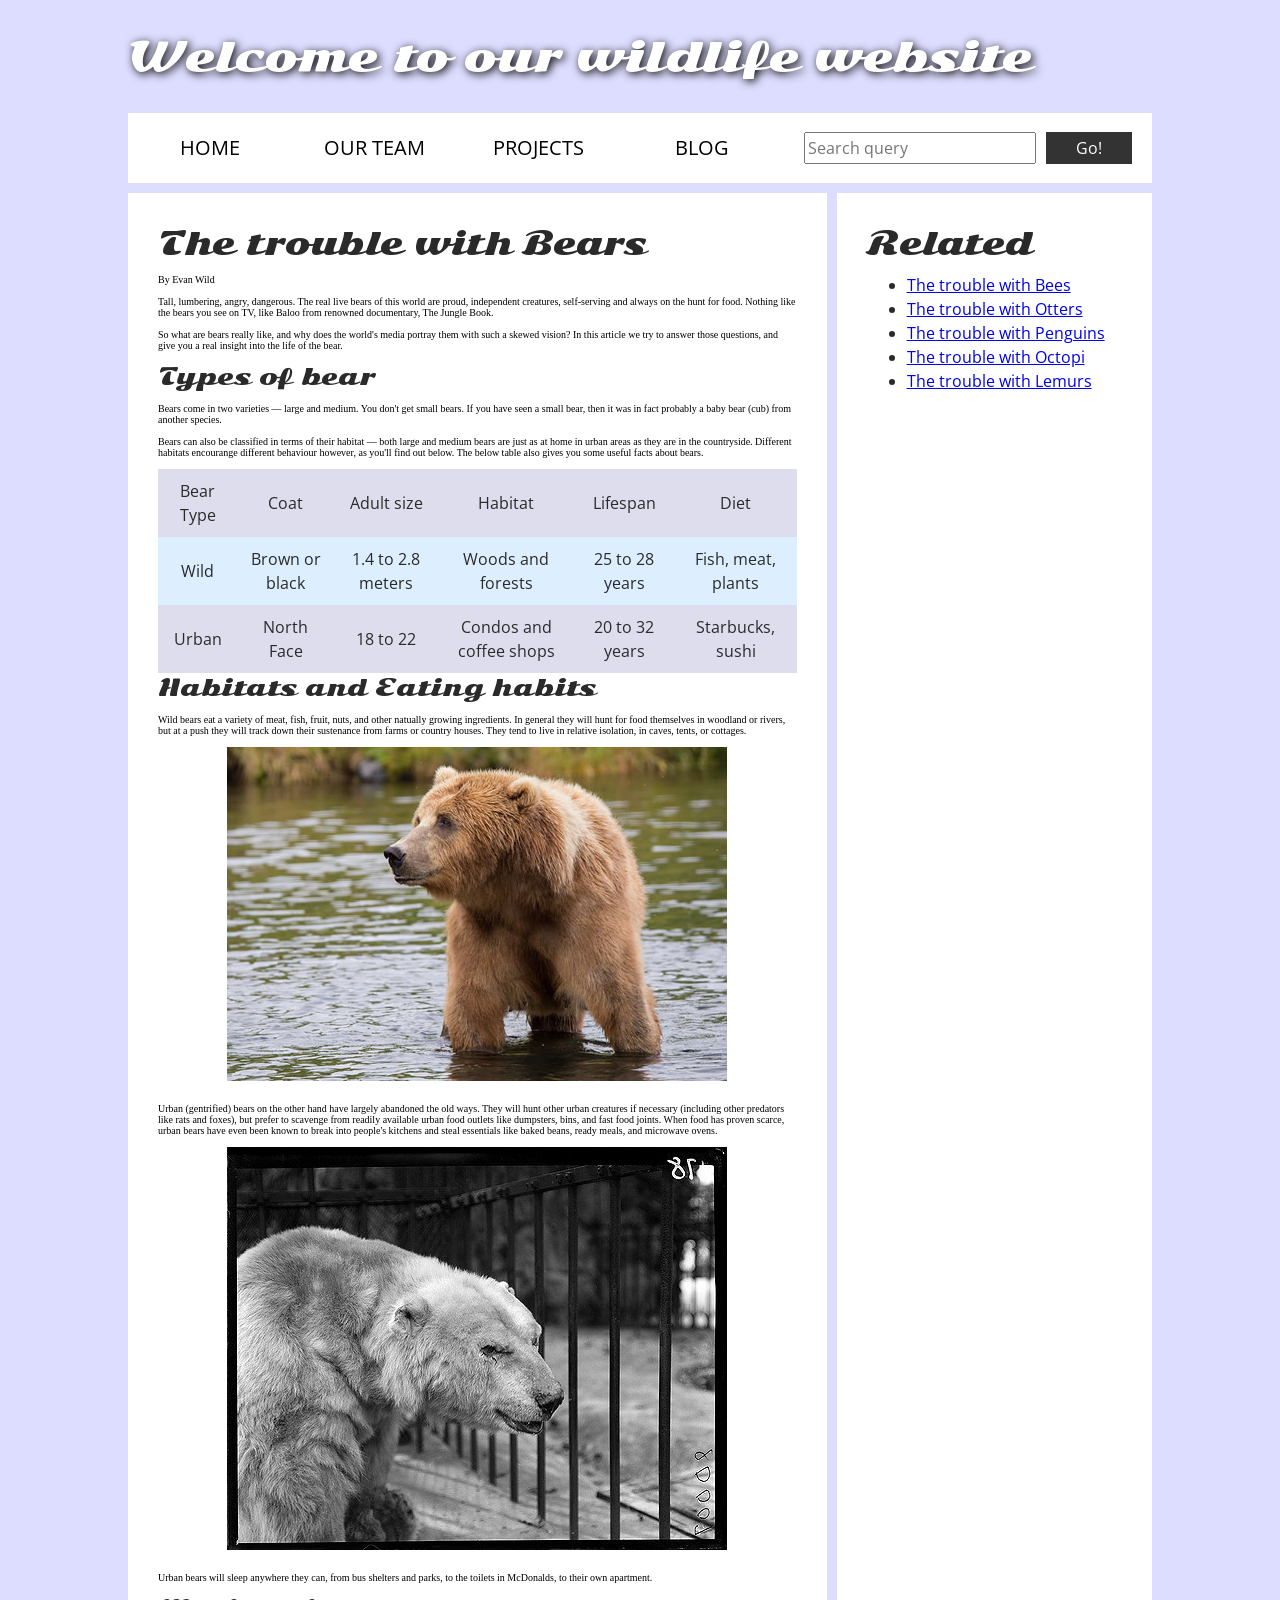
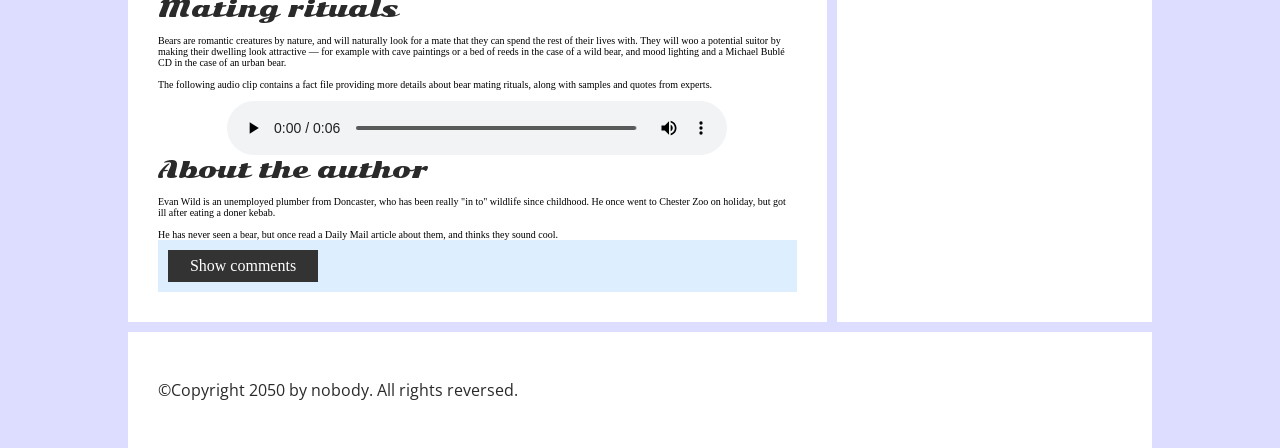
<file: ica/Ica5/index.html>
<!DOCTYPE html>
<html>
  <head>
    <meta charset="utf-8">

    <title>Accessibility assessment</title>
    <link href="https://fonts.googleapis.com/css?family=Open+Sans+Condensed:300|Sonsie+One" rel="stylesheet" type="text/css">
    <link rel="stylesheet" href="style.css">

    <!-- the below three lines are a fix to get HTML5 semantic elements working in old versions of Internet Explorer-->
    <!--[if lt IE 9]>
      <script src="http://html5shiv.googlecode.com/svn/trunk/html5.js"></script>
    <![endif]-->
  </head>

  <body>
    <div class="header">
      <font size="7">Welcome to our wildlife website</font>
    </div>

    <div class="nav">
      <ul>
        <li><a href="#">Home</a></li>
        <li><a href="#">Our team</a></li>
        <li><a href="#">Projects</a></li>
        <li><a href="#">Blog</a></li>
      </ul>

      <form class="search">
        <input type="search" name="q" placeholder="Search query">
        <input type="submit" value="Go!">
      </form>
    </div>

    <main>
      <article>
        <font size="6">The trouble with Bears</font>
        <br><br>
        By Evan Wild
        <br><br>
        Tall, lumbering, angry, dangerous. The real live bears of this world are proud, independent creatures, self-serving and always on the hunt for food. Nothing like the bears you see on TV, like Baloo from renowned documentary, The Jungle Book.
        <br><br>
        So what are bears really like, and why does the world's media portray them with such a skewed vision? In this article we try to answer those questions, and give you a real insight into the life of the bear.
        <br><br>
        <font size="5">Types of bear</font>
        <br><br>
        Bears come in two varieties — large and medium. You don't get small bears. If you have seen a small bear, then it was in fact probably a baby bear (cub) from another species.
        <br><br>
        Bears can also be classified in terms of their habitat — both large and medium bears are just as at home in urban areas as they are in the countryside. Different habitats encourange different behaviour however, as you'll find out below. The below table also gives you some useful facts about bears.
        <br><br>
        <table>
          <thead>
            <tr>
              <td>Bear Type</td>
              <td>Coat</td>
              <td>Adult size</td>
              <td>Habitat</td>
              <td>Lifespan</td>
              <td>Diet</td>
            </tr>
          </thead>
          <tbody>
            <tr>
              <td>Wild</td>
              <td>Brown or black</td>
              <td>1.4 to 2.8 meters</td>
              <td>Woods and forests</td>
              <td>25 to 28 years</td>
              <td>Fish, meat, plants</td>
            </tr>
            <tr>
              <td>Urban</td>
              <td>North Face</td>
              <td>18 to 22</td>
              <td>Condos and coffee shops</td>
              <td>20 to 32 years</td>
              <td>Starbucks, sushi</td>
            </tr>
          </tbody>
        </table>

        <font size="5">Habitats and Eating habits</font>
        <br><br>
        Wild bears eat a variety of meat, fish, fruit, nuts, and other natually growing ingredients. In general they will hunt for food themselves in woodland or rivers, but at a push they will track down their sustenance from farms or country houses. They tend to live in relative isolation, in caves, tents, or cottages.
        <br><br>
        <img src="media/wild-bear.jpg">
        <br><br>
        Urban (gentrified) bears on the other hand have largely abandoned the old ways. They will hunt other urban creatures if necessary (including other predators like rats and foxes), but prefer to scavenge from readily available urban food outlets like dumpsters, bins, and fast food joints. When food has proven scarce, urban bears have even been known to break into people's kitchens and steal essentials like baked beans, ready meals, and microwave ovens.
        <br><br>
        <img src="media/urban-bear.jpg">
        <br><br>
        Urban bears will sleep anywhere they can, from bus shelters and parks, to the toilets in McDonalds, to their own apartment.
        <br><br>
        <font size="5">Mating rituals</font>
        <br><br>
        Bears are romantic creatures by nature, and will naturally look for a mate that they can spend the rest of their lives with. They will woo a potential suitor by making their dwelling look attractive — for example with cave paintings or a bed of reeds in the case of a wild bear, and mood lighting and a Michael Bublé CD in the case of an urban bear.
        <br><br>
        The following audio clip contains a fact file providing more details about bear mating rituals, along with samples and quotes from experts.
        <br><br>
        <audio controls>
          <source src="media/bear.mp3" type="audio/mp3">
          <source src="media/bear.ogg" type="audio/ogg">
          <p>It looks like your browser doesn't support HTML5 audio players.</p>
        </audio>

        <aside>

          <font size="5">About the author</font>
        <br><br>
          Evan Wild is an unemployed plumber from Doncaster, who has been really "in to" wildlife since childhood. He once went to Chester Zoo on holiday, but got ill after eating a doner kebab.
        <br><br>
          He has never seen a bear, but once read a Daily Mail article about them, and thinks they sound cool.

        </aside>
        <section class="comments">
          <div class="show-hide">Show comments</div>

          <div class="comment-wrapper">

            <font size="6">Add comment</font>

            <form class="comment-form">
              <div class="flex-pair">
                Your name:
                <input type="text" name="name" id="name" placeholder="Enter your name">
              </div>
              <div class="flex-pair">
                Your comment:
                <input type="text" name="comment" id="comment" placeholder="Enter your comment">
              </div>
              <div>
                <input type="submit" value="Submit comment">
              </div>
            </form>

            <font size="6">Comments</font>

            <ul class="comment-container">

              <li>

                <p>Bob Fossil</p>

                <p>Oh I am so glad you taught me all about the big brown angry guys in the woods. With their sniffing little noses and their bad attitudes, they can sure be a menace — I was thinking of putting them all in a truck and driving them outta here. I run a zoo, you know.</p>

              </li>

            </ul>

          </div>
        </section>
      </article>

      <div class="secondary">
        <font size="6">Related</font>

        <ul>
          <li><a href="#">The trouble with Bees</a></li>
          <li><a href="#">The trouble with Otters</a></li>
          <li><a href="#">The trouble with Penguins</a></li>
          <li><a href="#">The trouble with Octopi</a></li>
          <li><a href="#">The trouble with Lemurs</a></li>
        </ul>
      </div>
    </main>

    <footer>
      <p>©Copyright 2050 by nobody. All rights reversed.</p>
    </footer>

    <script src="main.js"></script>

  </body>
</html>
</file>
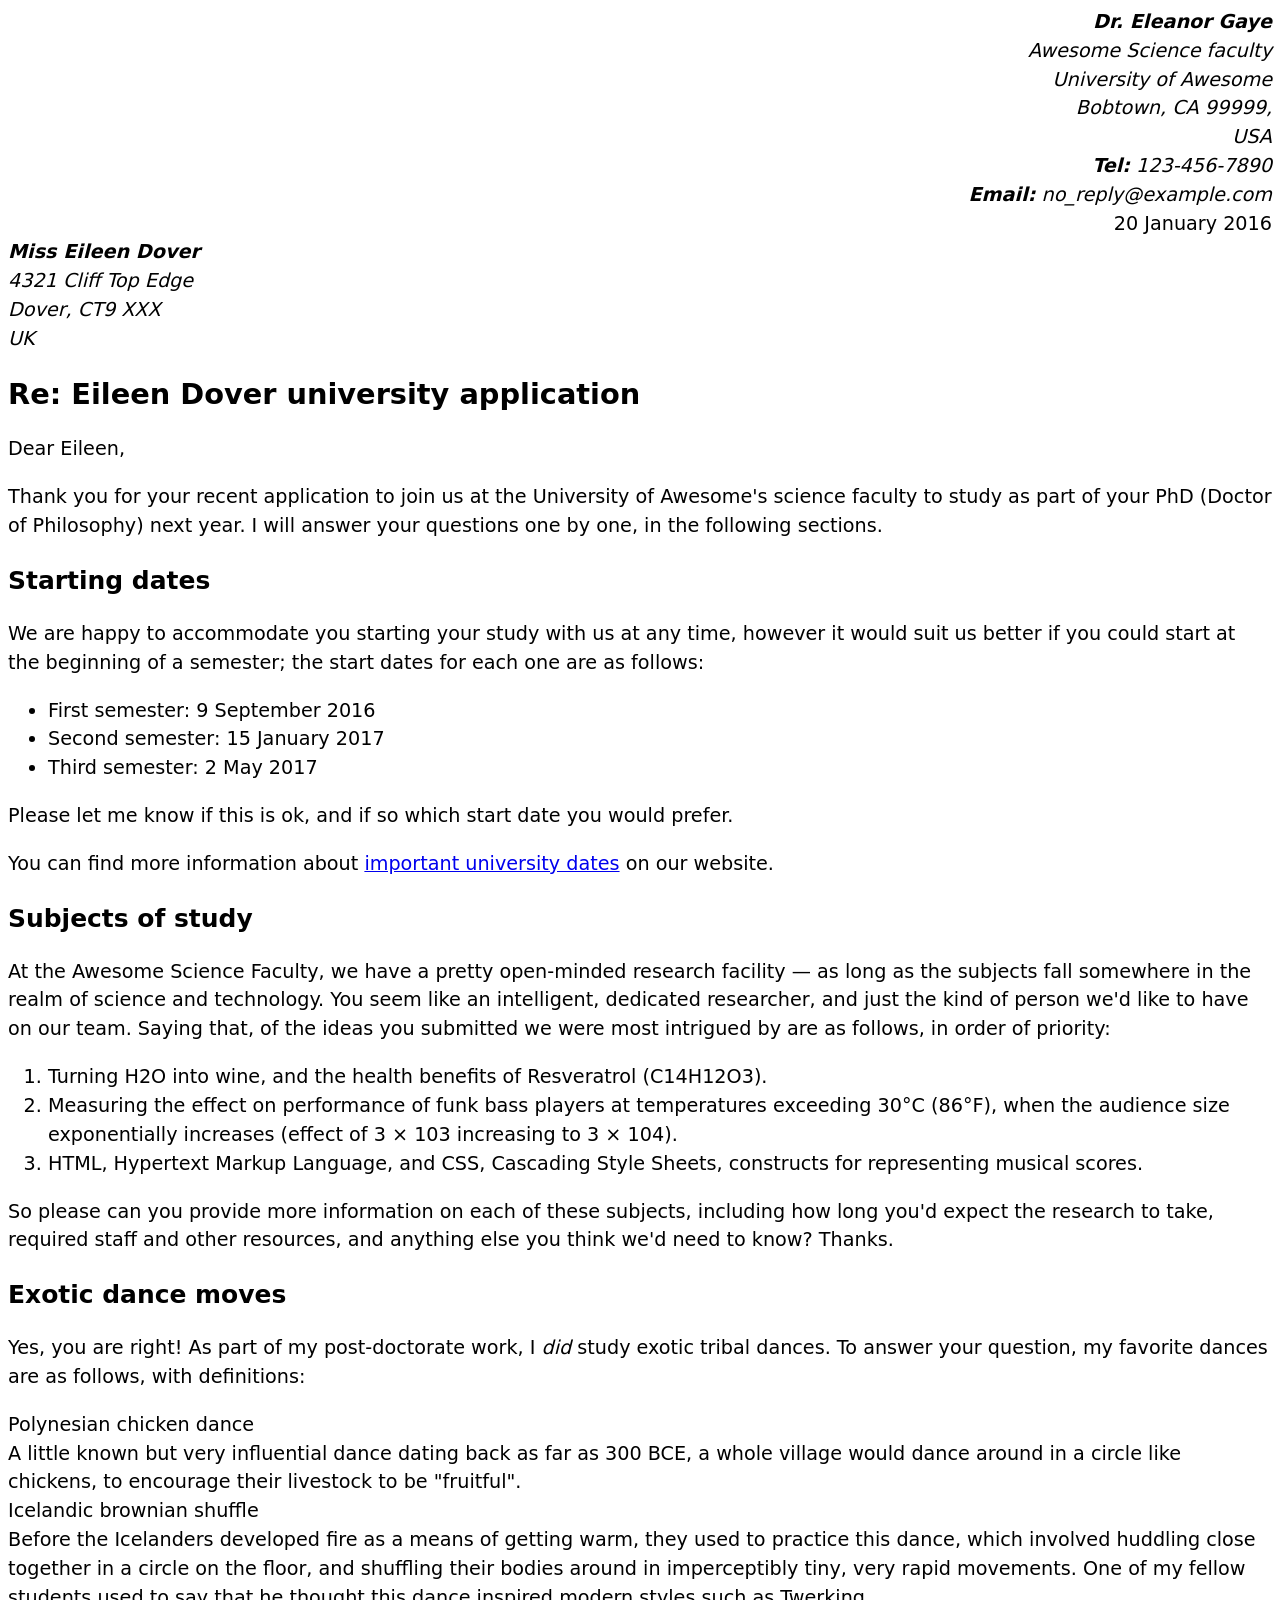
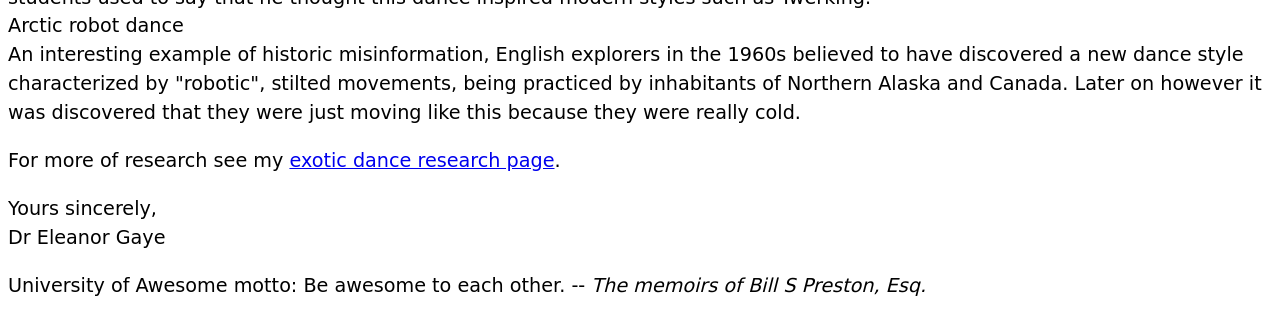
<file: ica/1ca3.html>
<!DOCTYPE html>
<html lang="en">
<head>
    <meta charset="UTF-8">
    <meta name="viewport" content="width=device-width, initial-scale=1.0">
    <title>Document</title>
<style>
    body {
  font: 1.2em / 1.5 system-ui;
}

.sender-column {
  text-align: right;
}

h1 {
  font-size: 1.5em;
}

h2 {
  font-size: 1.3em;
}
</style>

</head>
<body>
    <!-- Sender information -->
<div class ="sender-column">
<adress><i>
<strong>Dr. Eleanor Gaye</strong><br>
    Awesome Science faculty<br>
    University of Awesome<br>
    Bobtown, CA 99999,<br>
    USA<br>
<strong>Tel:</strong> 123-456-7890 <br>
<strong>Email:</strong> <email>no_reply@example.com</email><br>
</i></adress>    

<date>20 January 2016</date>
</div>


<!-- Recipient information -->
<div class="recipient-column">
 <adress><i>
   <strong>Miss Eileen Dover</strong><br>
    4321 Cliff Top Edge<br>
    Dover, CT9 XXX<br>
    UK
</i></adress>
</div>

<h1>Re: Eileen Dover university application</h1>

<p>Dear Eileen,</p>

<p>Thank you for your recent application to join us at the University of
Awesome's science faculty to study as part of your
PhD (Doctor of Philosophy) next year. I will answer your
questions one by one, in the following sections.</p>

<h2>Starting dates</h2>

<p>We are happy to accommodate you starting your study with us at any time,
however it would suit us better if you could start at the beginning of a
semester; the start dates for each one are as follows:</p>

<ul>
    <li>First semester: 9 September 2016</li>
    <li>Second semester: 15 January 2017</li>
    <li>Third semester: 2 May 2017</li>
</ul>

<p>Please let me know if this is ok, and if so which start date you would
prefer.</p>

<p>You can find more information about <a href="https://example.com">important university dates</a> on our website.</p>



<h2>Subjects of study</h2>

<p>At the Awesome Science Faculty, we have a pretty open-minded research
facility — as long as the subjects fall somewhere in the realm of science
and technology. You seem like an intelligent, dedicated researcher, and
just the kind of person we'd like to have on our team. Saying that, of the
ideas you submitted we were most intrigued by are as follows, in order of
priority:</p>

<ol>
    <li>Turning H2O into wine, and the health benefits of Resveratrol
(C14H12O3).</li>
<li>Measuring the effect on performance of funk bass players at temperatures
exceeding 30°C (86°F), when the audience size exponentially increases
(effect of 3 × 103 increasing to 3 × 104).</li>
<li>HTML, Hypertext Markup Language, and CSS,
Cascading Style Sheets, constructs for representing musical scores.</li>
</ol>

<p>So please can you provide more information on each of these subjects,
including how long you'd expect the research to take, required staff and
other resources, and anything else you think we'd need to know? Thanks.</p>

<h2>Exotic dance moves</h2>

<p>Yes, you are right! As part of my post-doctorate work, I
<i>did</i> study exotic tribal dances. To answer your question, my
favorite dances are as follows, with definitions:</p>

<p>
Polynesian chicken dance<br>
    A little known but very influential dance dating back as far as
    300 BCE, a whole village would
    dance around in a circle like chickens, to encourage their livestock to
    be "fruitful".<br>
Icelandic brownian shuffle<br>
    Before the Icelanders developed fire as a means of getting warm, they
    used to practice this dance, which involved huddling close together in a
    circle on the floor, and shuffling their bodies around in imperceptibly
    tiny, very rapid movements. One of my fellow students used to say that
    he thought this dance inspired modern styles such as Twerking.<br>
Arctic robot dance<br>
    An interesting example of historic misinformation, English explorers in
    the 1960s believed to have discovered a new dance style characterized by
    "robotic", stilted movements, being practiced by inhabitants of Northern
    Alaska and Canada. Later on however it was discovered that they were
    just moving like this because they were really cold.
</p>

<p>For more of research see my <a href="https://example.com">exotic dance research page</a>.</p>

<p>Yours sincerely,<br>
Dr Eleanor Gaye</p>

<p>University of Awesome motto: Be awesome to each other. --
<i>The memoirs of Bill S Preston, Esq.</i></p>
</body>
</html>
</file>
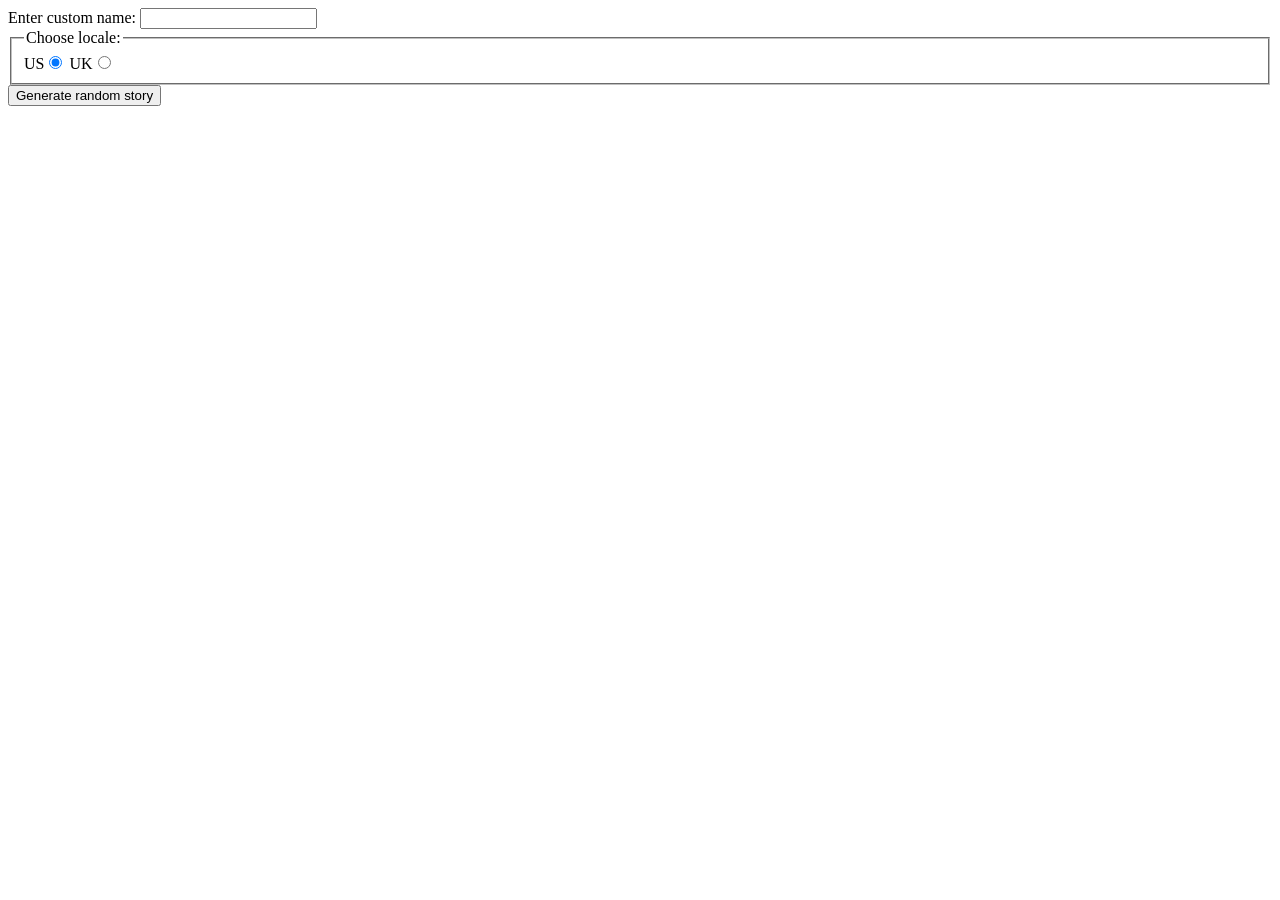
<file: ica/ica11.html>
<!DOCTYPE html>
<html lang="en">
<head>
    <meta charset="UTF-8">
    <meta name="viewport" content="width=device-width, initial-scale=1.0">
    <title>Document</title>
</head>
<body>
    <div>
  <label for="custom-name">Enter custom name:</label>
  <input id="custom-name" type="text" placeholder="" />
</div>
<fieldset>
  <legend>Choose locale:</legend>
  <label for="us">US</label
  ><input id="us" type="radio" name="uk-us" value="us" checked />
  <label for="uk">UK</label
  ><input id="uk" type="radio" name="uk-us" value="uk" />
</fieldset>
<div>
  <button class="generate">Generate random story</button>
</div>
<!-- Thanks a lot to Willy Aguirre for his help with the code for this assessment -->
<p class="story"></p>


<!-- javascript -->
  <script>
        // Complete variable definitions and random functions

const customName = document.getElementById("custom-name");
const generateBtn = document.querySelector(".generate");
const story = document.querySelector(".story");

function randomValueFromArray(array) {
  const random = Math.floor(Math.random() * array.length);
  return array[random];
}

// Raw text strings

const characters = [
  "Atty Tatum",
  "Renny the Raccoon",
  "Cooter the Maine Coon"
];

const places = [
    "Homeburger",
    "the Towers of Doom and Despair",
    "the Towers of Whimsy and Joy",
    "Spain"
];

const actions = [
    "take a nap",
    "make the world's largest charcuterie board",
    "break out in song and dance"
];

const actionsPresent = [
    "taking a nap",
    "making the world's largest charcuterie board",
    "breaking out in song and dance"
];

// Partial return random string function

function returnRandomStoryString() {
  const randomCharacter = randomValueFromArray(characters);
  const randomPlace = randomValueFromArray(places);
  const randomAction = randomValueFromArray(actions);
  const randomActionPresent = randomValueFromArray(actionsPresent);

  return `It was a cold and dreary day, and ${randomCharacter} got caught in the rain carrying their large paper mache sculpture. Their only hope to save it was to run and take refuge in ${randomPlace}, but when they got there, they became overwhelmed with the need to ${randomAction}. Zoe saw the whole thing, but was not surprised — ${randomCharacter} has always been a bit of a weirdo. She took the chance to steal the large paper sculpture, though if you ask me ${randomCharacter} didn't seem that bothered, they were too busy ${randomActionPresent}.`;
}

// Event listener and partial generate function definition

generateBtn.addEventListener("click", generateStory);

function generateStory() {
  if (customName.value !== "") {
    const name = customName.value;
  }

  if (document.getElementById("uk").checked) {
    const weight = Math.round(300);
    const temperature = Math.round(94);
  }

  // TODO: replace "" with the correct expression
const newStory = returnRandomStoryString();
story.textContent = newStory;
story.style.visibility = "visible";
}
     </script>
</body>
</html>
</file>
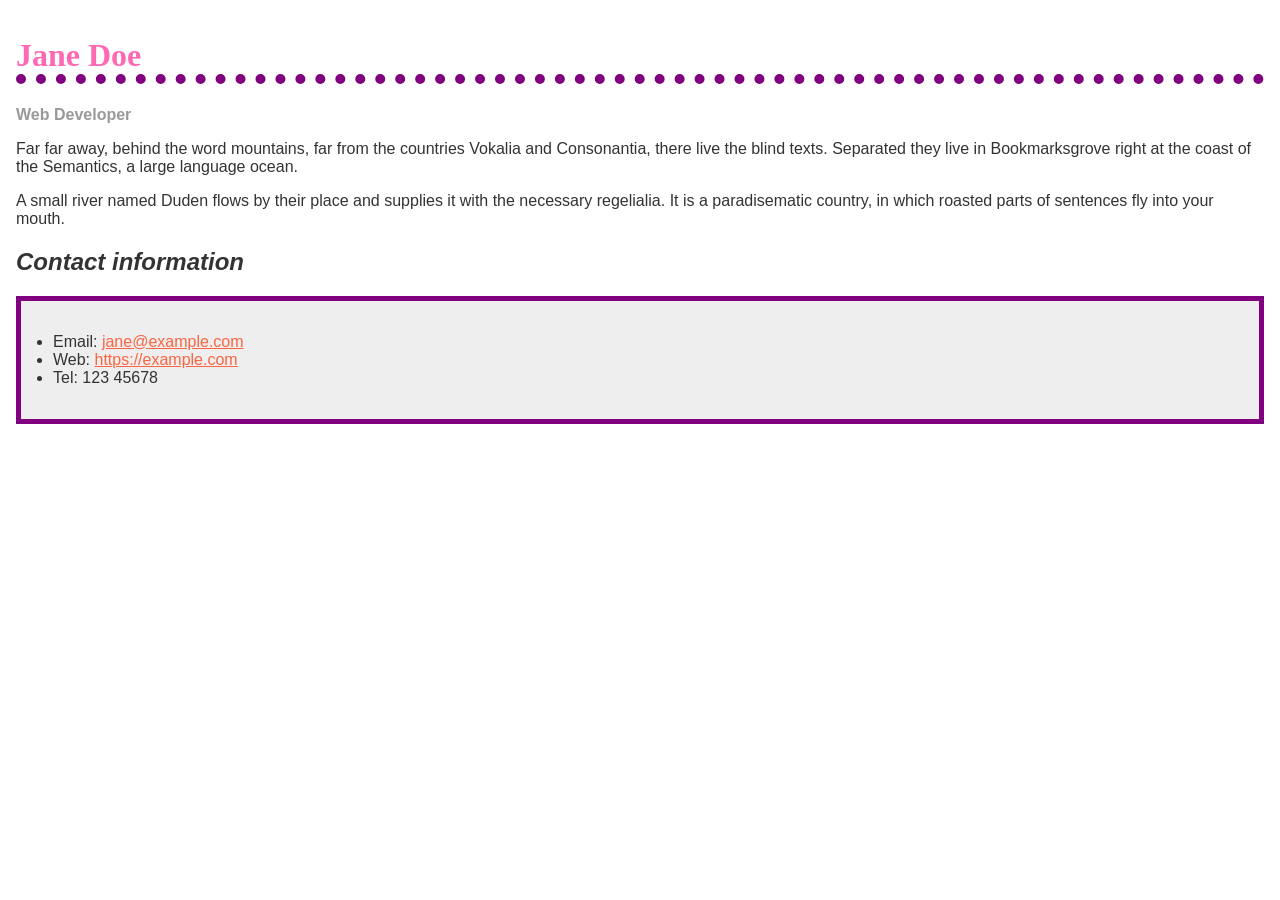
<file: ica/ica7.html>
<!doctype html>
<html lang="en">
  <head>
    <meta charset="utf-8" />
    <meta name="viewport" content="width=device-width" />
    <title>Formatting a biography</title>
    <style>
      body {
        background-color: #fff;
        color: #333;
        font-family: Arial, Helvetica, sans-serif;
        padding: 1em;
        margin: 0;
      }

      h1 {
        color: hotpink;
        font-size: 2em;
        font-family: Georgia, "Times New Roman", Times, serif;
        border-bottom: 10px dotted purple;
      }

      h2 {
        font-size: 1.5em;
        font-style: italic;
      }

      .job-title {
        color: #999999;
        font-weight: bold;
      }

      ul {
        background-color: #eeeeee;
        padding: 2em;
        border: 5px solid purple;
      }

      a:link,
      a:visited {
        color: #fb6542;
      }

      a:hover {
        text-decoration: green underline;
        color: green
      }
    </style>
  </head>

  <body>
    <h1>Jane Doe</h1>
    <div class="job-title">Web Developer</div>
    <p>
      Far far away, behind the word mountains, far from the countries Vokalia
      and Consonantia, there live the blind texts. Separated they live in
      Bookmarksgrove right at the coast of the Semantics, a large language
      ocean.
    </p>

    <p>
      A small river named Duden flows by their place and supplies it with the
      necessary regelialia. It is a paradisematic country, in which roasted
      parts of sentences fly into your mouth.
    </p>

    <h2>Contact information</h2>
    <ul>
      <li>
        Email:
        <a href="mailto:jane@example.com">jane@example.com</a>
      </li>
      <li>
        Web:
        <a href="https://example.com">https://example.com</a>
      </li>
      <li>Tel: 123 45678</li>
    </ul>
  </body>
</html>
</file>
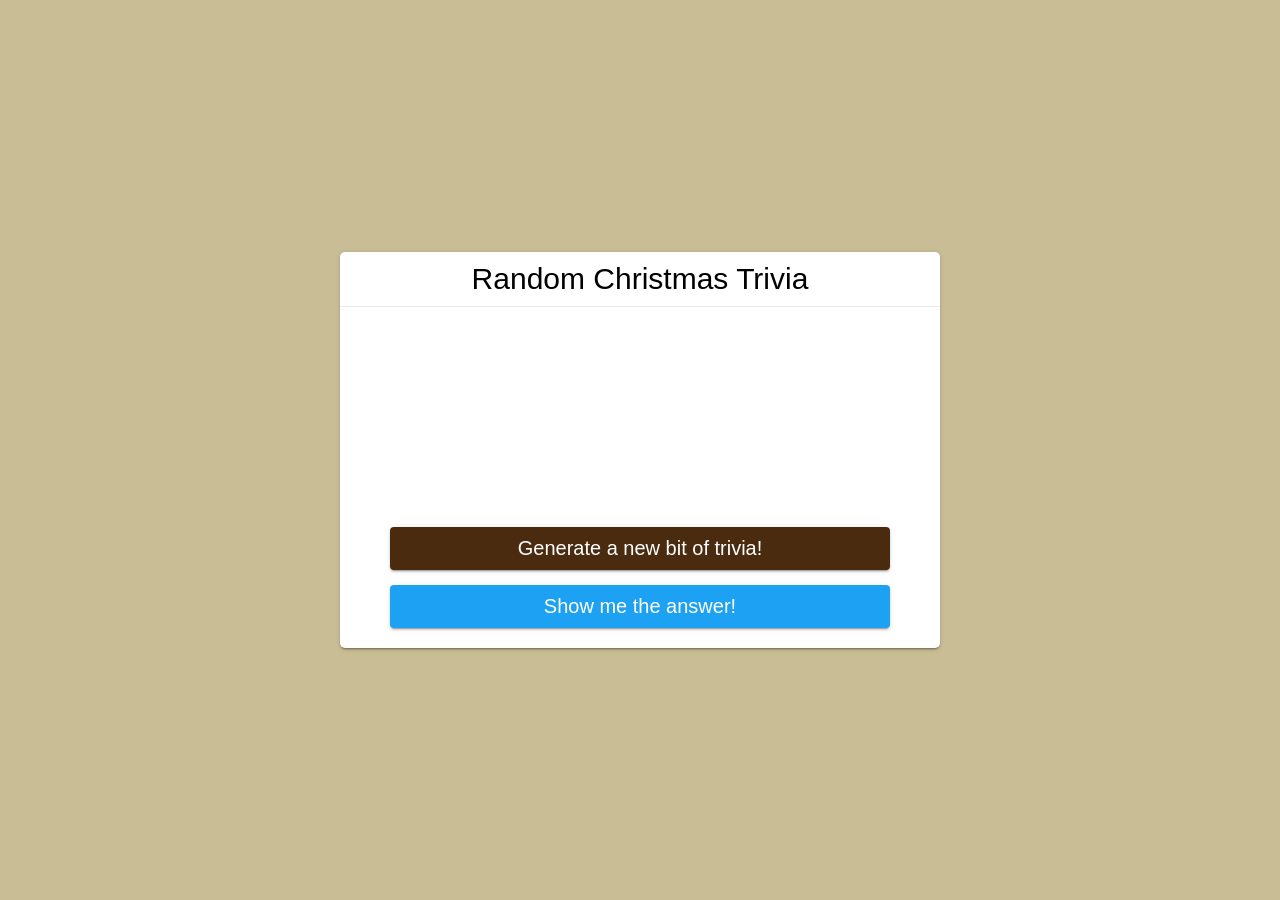
<file: ica/ica12/ica12.html>
<!DOCTYPE html>
<html lang="en">
<head>
    <meta charset="UTF-8">
    <meta http-equiv="X-UA-Compatible" content="IE=edge">
    <meta name="viewport" content="width=device-width, initial-scale=1.0">
    <link rel="stylesheet" href="ica12.css">
    <title>Document</title>
</head>
<body>
    <div class="app">
        <header>Random Christmas Trivia</header>
        <section class="quotes">
          <div class="quote-text" id="js-quote-text"></div>
          <div class="quote-text" id="js-answer-text"></div>
        </section>
        <section class="controls" >
          <button type="button" id="js-new-quote" class="new-quote button">
            Generate a new bit of trivia!
          </button>
          <button type="button" id="js-tweet" class="twitter button">
            Show me the answer!
          </button>
          <!-- <a class="answer button" id="js-tweet" target="_blank" rel="noreferrer">Show me the answer!</a> -->
        </section>
      </div>
      <script>
        const newBtn = document.querySelector("#js-new-quote").addEventListener('click', getQuote);
        const endpoint = "https://trivia.cyberwisp.com/getrandomchristmasquestion";

        async function getQuote(){
            console.log("this worked")

            try {
                const response = await fetch(endpoint);
                if (!response.ok) {
                    throw Error(response.statusText);
                }
                const json = await response.json();
                console.log(json);
                displayQuote(json['question']);
            } catch (err){
                console.log(err);
                alert('Failed to fetch new quote');
            }
        }

        function displayQuote(quote){
            const quoteText = document.querySelector("#js-quote-text");
            quoteText.textContent = quote;
        }

        getQuote();

      </script>
</body>
</html>
</file>
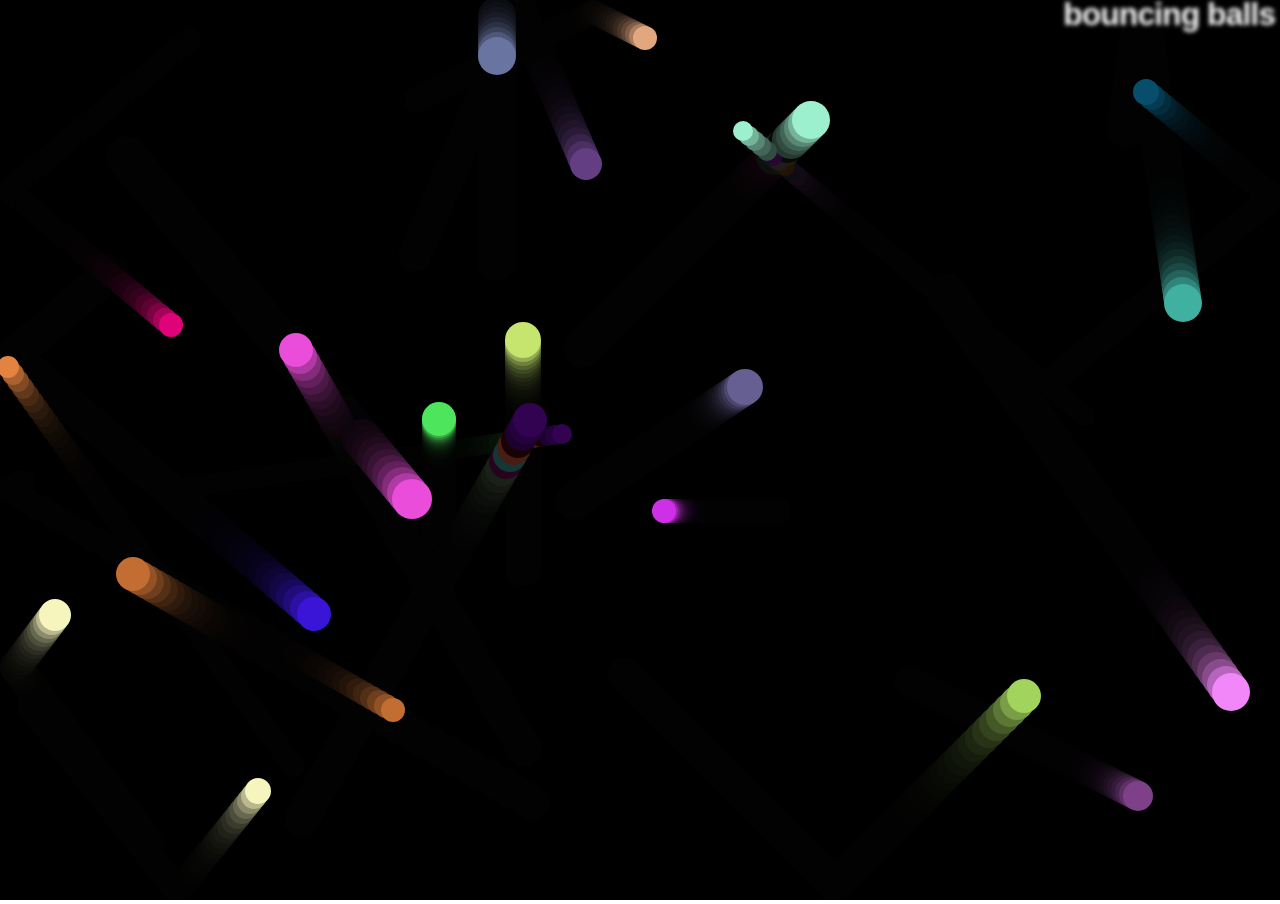
<file: ica/ica13/ica13.html>
<!DOCTYPE html>
<html lang="en-US">
  <head>
    <meta charset="utf-8">
    <meta name="viewport" content="width=device-width">
    <title>Bouncing balls</title>
    <link rel="stylesheet" href="ica13.css">
  </head>

  <body>
    <h1>bouncing balls</h1>
    <canvas></canvas>

    <script src="ica13.js"></script>
  </body>
</html>
</file>
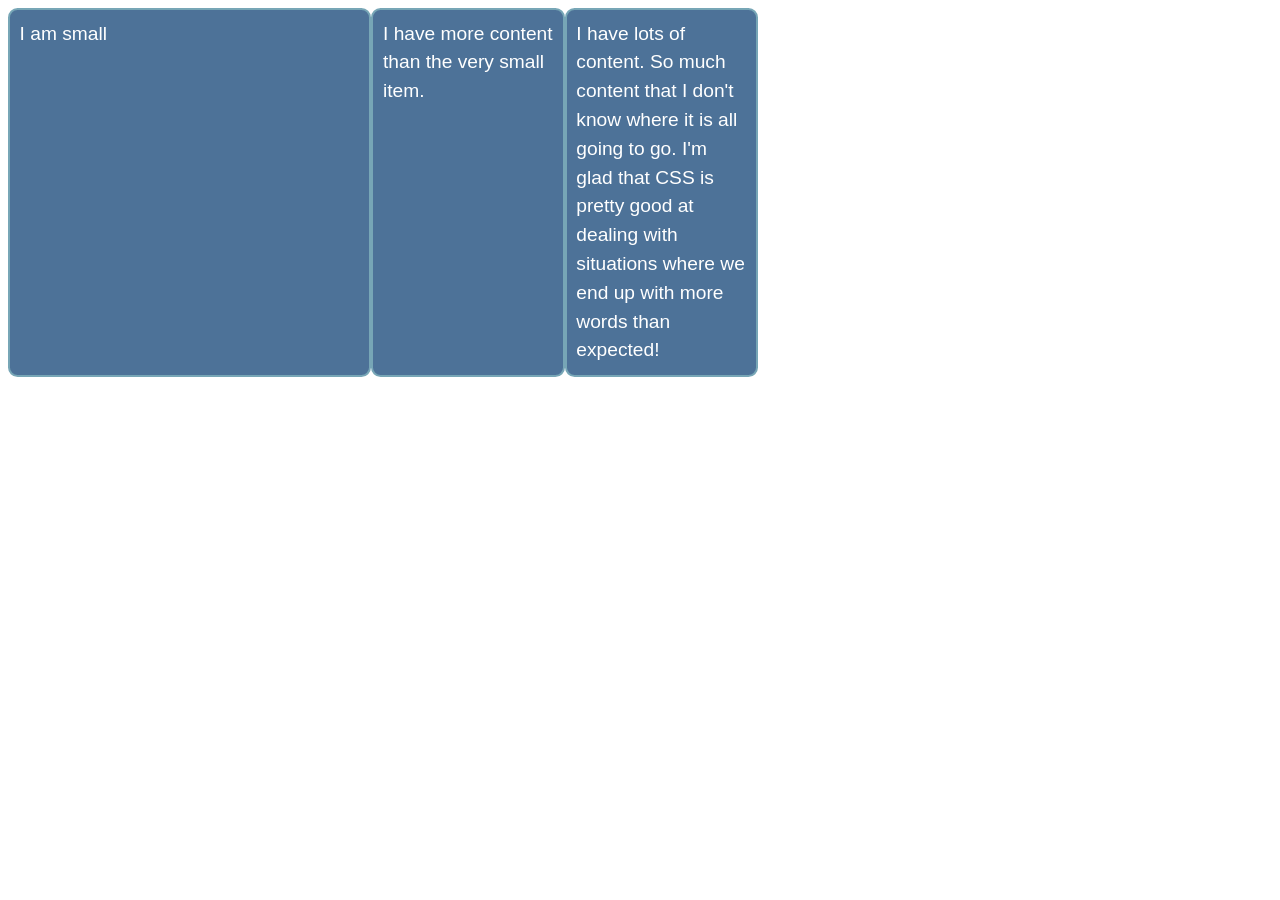
<file: ica/ica8/flex.html>
<!DOCTYPE html>
<html lang="en">
<head>
  <meta charset="UTF-8">
  <meta name="viewport" content="width=device-width, initial-scale=1.0">
  <title>Flex</title>

  <style>
body {
  font: 1.2em / 1.5 sans-serif;
}
ul {
  max-width: 750px;
  list-style: none;
  padding: 0;
  margin: 0;
}

li {
  background-color: #4d7298;
  border: 2px solid #77a6b6;
  border-radius: 0.5em;
  color: white;
  padding: 0.5em;
}

ul {
  /* Add styles here */
  display: flex;  
}

li {
  /* Add styles here */
  flex: 1 1 0;
}

li:first-child {
 flex: 2 1 0
}
  </style>

</head>


<body>
  <!-- flexbox -->
  <ul>
  <li class="first-child">I am small</li>
  <li>I have more content than the very small item.</li>
  <li>
    I have lots of content. So much content that I don't know where it is all
    going to go. I'm glad that CSS is pretty good at dealing with situations
    where we end up with more words than expected!
  </li>
</ul>

</body>
</html>
</file>
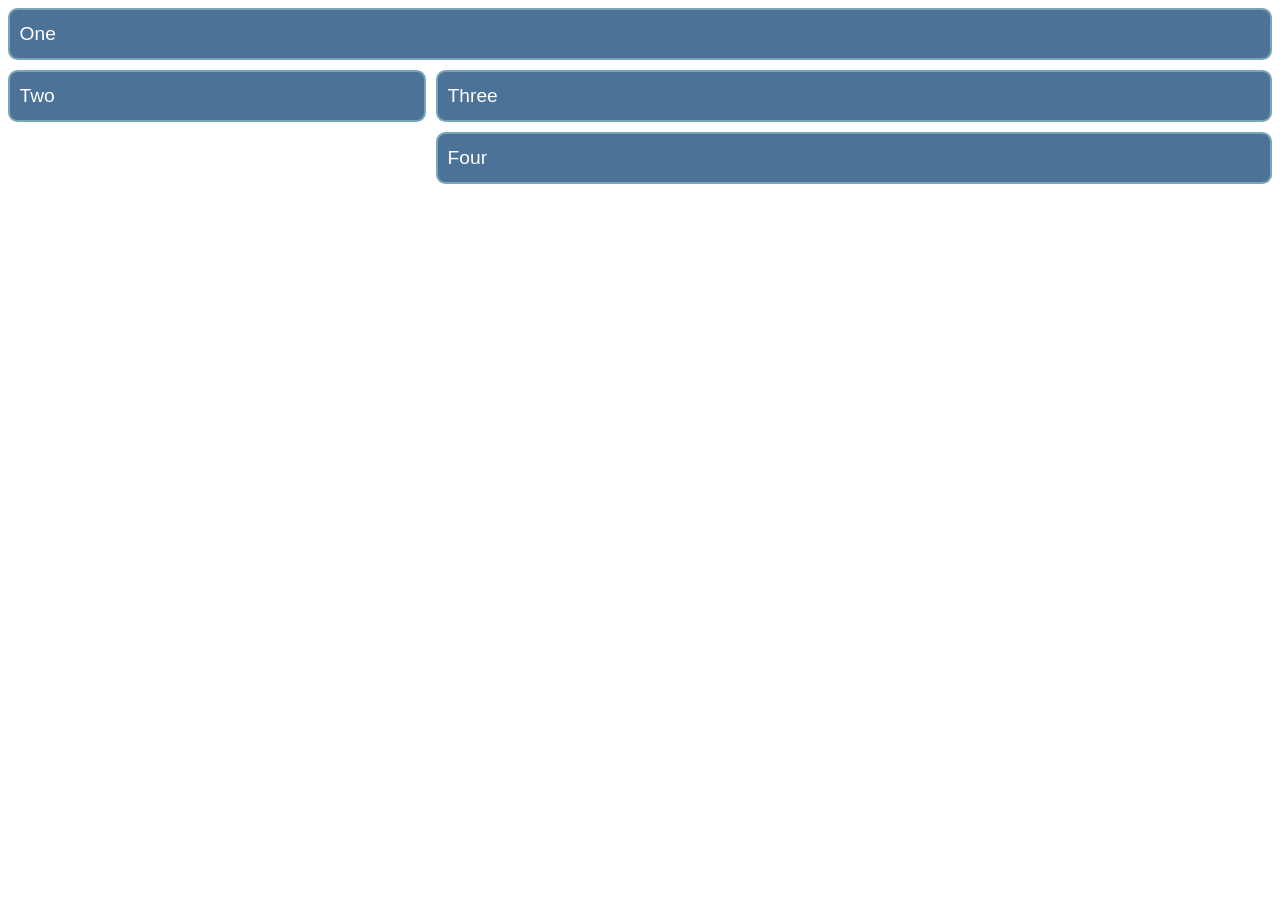
<file: ica/ica8/grid.html>
<!DOCTYPE html>
<html lang="en">
<head>
    <meta charset="UTF-8">
    <meta name="viewport" content="width=device-width, initial-scale=1.0">
    <title>Grid</title>

    <style>
body {
  font: 1.2em / 1.5 sans-serif;
}
.grid > * {
  background-color: #4d7298;
  border: 2px solid #77a6b6;
  border-radius: 0.5em;
  color: white;
  padding: 0.5em;
}

.grid {
  display: grid;
  grid-template-columns: 1fr 2fr;
  gap: 10px;
  grid-template-areas: 
  "one one"
  "two three"
  ". four";
}

.one {
  grid-area: one;
}

.two {
  grid-area: two;
}

.three {
  grid-area: three;
}

.four {
  grid-area: four;
}

    </style>
</head>
<body>

  <div class="grid">
  <div class="one">One</div>
  <div class="two">Two</div>
  <div class="three">Three</div>
  <div class="four">Four</div>

</div>  
</body>
</html>
</file>
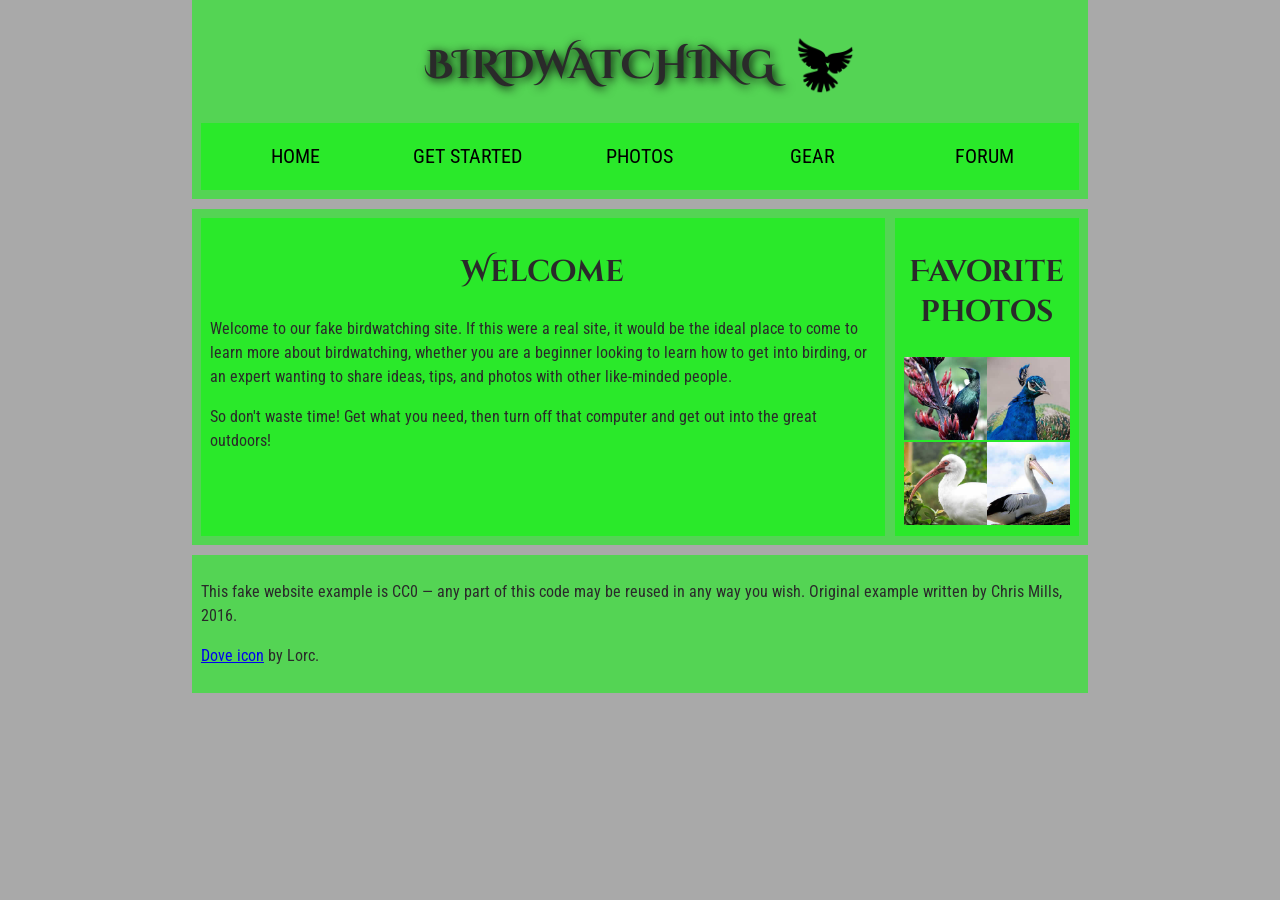
<file: wa/wa4/wa4.html>
<!doctype html>
<html lang="en">
  <head>
    <meta charset="utf-8" />
    <title>Birdwatching</title>
    <link
      href="https://fonts.googleapis.com/css?family=Roboto+Condensed:300%7CCinzel+Decorative:700"
      rel="stylesheet" />
    <link rel="stylesheet" href="wa4.css" />
  </head>

  <body>
    <header>
    <h1>Birdwatching
    <img src="dove.png" alt="Dove icon" /></h1>

    <nav>
      <ul>
        <li><a>Home</a></li>
        <li><a>Get started</a></li>
        <li><a>Photos</a></li>
        <li><a>Gear</a></li>
        <li><a>Forum</a></li>
      </ul>
    </nav>
    </header>

    <main>
    <article>
    <h2>Welcome</h2>

    <p>
      Welcome to our fake birdwatching site. If this were a real site, it
      would be the ideal place to come to learn more about birdwatching,
      whether you are a beginner looking to learn how to get into birding, or
      an expert wanting to share ideas, tips, and photos with other
      like-minded people.
    </p>

    <p>
      So don't waste time! Get what you need, then turn off that computer and
      get out into the great outdoors!
    </p>
    </article>


    <aside>
    <h2>Favorite photos</h2>

    <!-- Link images here. -->
     <a><img src="favorite-bird-1_th.jpg" alt="Favorite bird 1 thumbnail" /></a>
     <a><img src="favorite-bird-2_th.jpg" alt="Favorite bird 2 thumbnail" /></a>
     <a><img src="favorite-bird-3_th.jpg" alt="Favorite bird 3 thumbnail" /></a>
     <a><img src="favorite-bird-4_th.jpg" alt="Favorite bird 4 thumbnail" /></a>

    </aside>
  </main>
   
     <footer>
     <p>
      This fake website example is CC0 — any part of this code may be reused
      in any way you wish. Original example written by Chris Mills, 2016.
    </p>

    <p>
      <a href="http://game-icons.net/lorc/originals/dove.html">Dove icon</a>
      by Lorc.
    </p>
  </footer>

  </body>
</html>
</file>
<file: ica/Ica5/style.css>
/* || General setup */

html, body {
  margin: 0;
  padding: 0;
}

html {
  font-size: 10px;
  background-color: rgb(221, 221, 255);
}

body {
  width: 80%;
  min-width: 1024px;
  margin: 0 auto;
}

/* || typography */

font[size="7"], font[size="6"], font[size="5"] {
  font-family: 'Sonsie One', cursive;
  color: #2a2a2a;
}

p, input, li, table, label {
  font-family: 'Open Sans Condensed', sans-serif;
  color: #2a2a2a;
}

font[size="7"] {
  font-size: 4rem;
  text-align: center;
  color: white;
  text-shadow: 2px 2px 10px black;
}

font[size="6"] {
  font-size: 3rem;
  text-align: center;
}

font[size="5"] {
  font-size: 2.2rem;
}

p, li, table {
  font-size: 1.6rem;
  line-height: 1.5;
}

/* || header layout */

.header {
  margin-bottom: 30px;
  margin-top: 30px;
}

div[class="nav"], article, footer, .secondary {
  background-color: rgb(255, 255, 255);
}

article, footer, .secondary {
  padding: 30px 30px;
}

article {
  margin-right: 10px;
}

div[class="nav"] {
  height: 50px;
  background-color: ff80ff;
  display: flex;
  padding: 1% 0;
  margin-bottom: 10px;
}

div[class="nav"] ul {
  padding: 0;
  list-style-type: none;
  flex: 2;
  display: flex;
}

div[class="nav"] li {
  display: inline;
  text-align: center;
  flex: 1;
}

div[class="nav"] a {
  display: inline-block;
  font-size: 2rem;
  text-transform: uppercase;
  text-decoration: none;
  color: black;
}

div[class="nav"] .search {
  flex: 1;
  display: flex;
  align-items: center;
  height: 100%;
  padding: 0 2em;
}

.search input {
  font-size: 1.6rem;
  height: 32px;
}

.search input[type="search"] {
  flex: 3;
}

.search input[type="submit"] {
  flex: 1;
  margin-left: 1rem;
  background: #333;
  border: 0;
  color: white;
}

/* || main layout */

main {
  display: flex;
}

article {
  flex: 5;
}

.secondary {
  flex: 2;
}

footer {
  margin-top: 10px;
}

/* Table styling */

table {
  width: 100%;
  background-color: #dde;
  border-collapse: collapse;
}

th, td {
  padding: 10px;
}

td {
  text-align: center;
}

th[scope="col"] {
  border-bottom: 1px solid black;
}

tbody tr:nth-child(odd) {
  background-color: #def;
}

/* styling content images and audio */

img, audio {
  display: block;
  margin: 0 auto;
}

audio {
  width: 500px;
}

/* Comments styling */

.comments {
  background-color: #def;
  padding: 10px;
}

.show-hide {
  cursor: pointer;
}

.comments font[size="6"] {
  font-size: 2rem;
}

.comments font[size="6"]:nth-of-type(2) {
  margin-bottom: 0;
}

.comment-form {
  margin-bottom: 3rem;
}

.comment-form .flex-pair {
  display: flex;
  padding: 0 3rem 1rem;
}

.comment-form label {
  align-self: center;
  flex: 2;
  text-align: right;
}

.comment-form input {
  margin-left: 1rem;
  flex: 6;
}

.show-hide {
  text-align: center;
  width: 150px;
}

.comment-form input, .comment-form label, .show-hide {
  font-size: 1.6rem;
  line-height: 32px;
}

.comment-form input[type="submit"], .show-hide {
  background: #333;
  border: 0;
  color: white;
}

.comment-form input[type="submit"] {
  width: 30%;
  display: block;
  margin: 0 auto;
}

.comment-container {
  margin-top: 0;
}

.comment-container li {
  list-style-type: none;
  display: flex;
}

.comment-container li p:nth-child(1) {
  flex: 1;
  font-weight: bold;
}

.comment-container li p:nth-child(2) {
  flex: 5;
}
</file>
<file: ica/ica12/ica12.css>
html {
    box-sizing: border-box;
  }
  
  *,
  *::before,
  *::after {
    box-sizing: inherit;
    margin: 0;
    padding: 0;
  }
  
  body {
    font-family: -apple-system, BlinkMacSystemFont, "Segoe UI", Roboto, Oxygen-Sans, Ubuntu, Cantarell, "Helvetica Neue", sans-serif;
    background-color: #c9bd95;
  }
  
  .app {
    position: absolute;
    top: 50%;
    left: 50%;
    transform: translate(-50%, -50%);
    width: 600px;
    background-color: white;
    border-radius: 5px;
    box-shadow: 0 2px 2px 0 rgba(0,0,0,.14), 0 3px 1px -2px rgba(0,0,0,.2), 0 1px 5px 0 rgba(0,0,0,.12);
  }
  
  header {
    width: 100%;
    font-size: 30px;
    text-align: center;
    padding: 10px;
    border-bottom: 1px solid #ebebeb;
  }
  
  .quotes {
    padding: 20px 50px;
    min-height: 200px;
  }
  
  .quote-text {
    padding-bottom: 20px;
    font-size: 25px;
    color: black;
  }
  
  .controls {
    width: 100%;
    padding: 20px 50px;
  }
  
  .button {
    display: block;
    color: white;
    border-radius: 4px;
    border: none;
    padding: 10px 20px;
    cursor: pointer;
    text-align: center;
    width: 100%;
    font-size: 20px;
    box-shadow: 0 2px 2px 0 rgba(0,0,0,.14), 0 3px 1px -2px rgba(0,0,0,.2), 0 1px 5px 0 rgba(0,0,0,.12);
  }
  
  .twitter {
    background-color: #1da1f2;
    text-decoration: none;
  }
  
  .twitter:hover {
    background-color: #1e7fbb;
  }
  
  .new-quote {
    background-color: #4A2B0F;
    margin-bottom: 15px;
  }
  
  .new-quote:hover {
    background-color: #6d3b0e;
  }
  
  .new-quote:disabled {
    background-color: #cccccc;
    color: #666666;
    cursor: not-allowed;
  }
  
  @media screen and (max-width: 600px) {
    .app {
      width: 100%;
    }
    .quote-text {
      font-size: 18px;
    }
  }
</file>
<file: ica/ica13/ica13.css>
html, body {
  margin: 0;
}

html {
  font-family: 'Helvetica Neue', Helvetica, Arial, sans-serif;
  height: 100%;
}

body {
  overflow: hidden;
  height: inherit;
}

h1 {
  font-size: 2rem;
  letter-spacing: -1px;
  position: absolute;
  margin: 0;
  top: -4px;
  right: 5px;

  color: transparent;
  text-shadow: 0 0 4px white;
}
</file>
<file: wa/wa4/wa4.css>
/* || General setup */

body {
  margin: 0;
}

html {
  font-size: 10px;
  background-color: darkgrey;
}

body {
  width: 70%;
  min-width: 800px;
  margin: 0 auto;
}

/* || typography */

h1,
h2 {
  font-family: "Cinzel Decorative", cursive;
  color: #2a2a2a;
}

p,
li {
  font-family: "Roboto Condensed", sans-serif;
  color: #2a2a2a;
}

h1 {
  font-size: 4rem;
  text-align: center;
  text-shadow: 2px 2px 10px black;
}

h2 {
  font-size: 3rem;
  text-align: center;
}

p,
li {
  font-size: 1.6rem;
  line-height: 1.5;
}

/* || header layout */

header {
  margin-bottom: 10px;
}

main,
header,
nav,
article,
aside,
footer,
section {
  background-color: #00ff0080;
  padding: 1%;
}

h1 {
  text-transform: uppercase;
  display: flex;
  align-items: center;
  justify-content: center;
  gap: 20px;
}

header img {
  height: 60px;
}

nav ul {
  padding: 0;
  list-style-type: none;
  display: flex;
}

nav li {
  text-align: center;
  flex: 1;
}

nav a {
  font-size: 2rem;
  text-transform: uppercase;
  text-decoration: none;
  color: black;
}

nav a:hover,
nav a:focus {
  color: red;
}

/* || main layout */

main {
  display: flex;
  gap: 10px;
}

article {
  flex: 4;
}

aside {
  flex: 1;
}

aside a {
  display: block;
  float: left;
  width: 50%;
}

aside img {
  max-width: 100%;
}

footer {
  margin-top: 10px;
}
</file>
